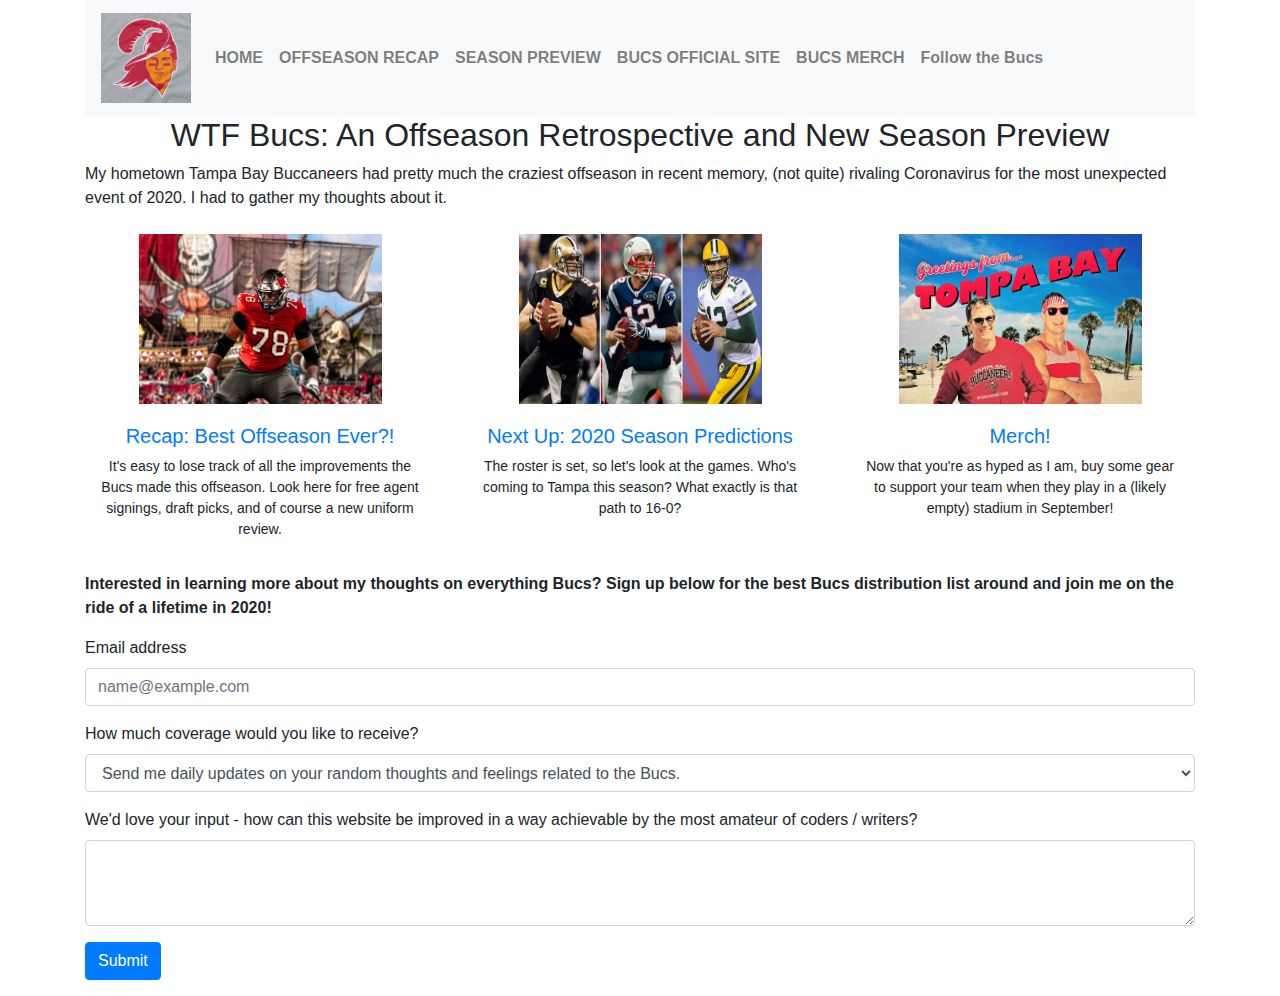
<file: index.html>
<!DOCTYPE html>
<html lang="en">
<head>
    <meta charset="UTF-8">
    <meta name="viewport" content="width=device-width, initial-scale=1.0">
    <title>WTF Bucs?!?</title>

    <!-- Google Fonts -->
    <link href="https://fonts.googleapis.com/css?family=Raleway|Roboto+Slab|Permanent+Marker&display=swap" rel="stylesheet">
    
    <!-- Font Awesome -->
    <link rel="stylesheet" href="https://use.fontawesome.com/releases/v5.6.3/css/all.css" integrity="sha384-UHRtZLI+pbxtHCWp1t77Bi1L4ZtiqrqD80Kn4Z8NTSRyMA2Fd33n5dQ8lWUE00s/" crossorigin="anonymous">


    <link rel="stylesheet" href="https://stackpath.bootstrapcdn.com/bootstrap/4.4.1/css/bootstrap.min.css" integrity="sha384-Vkoo8x4CGsO3+Hhxv8T/Q5PaXtkKtu6ug5TOeNV6gBiFeWPGFN9MuhOf23Q9Ifjh" crossorigin="anonymous">
    <link rel="stylesheet" href="styles.css">
</head>
<body>

<div class="container">

    <nav class="navbar navbar-expand-lg navbar-light bg-light">
        <a class="navbar-brand" href="index.html"><img src="tomlogo.jpg" alt="Welcome to Tompa"> </a>
        <button class="navbar-toggler" type="button" data-toggle="collapse" data-target="#navbarSupportedContent" aria-controls="navbarSupportedContent" aria-expanded="false" aria-label="Toggle navigation">
          <span class="navbar-toggler-icon"></span>
        </button>
      
        <div class="collapse navbar-collapse" id="navbarSupportedContent">
          <ul class="navbar-nav mr-auto">
            <li class="nav-item">
                <a class="nav-link" href="index.html"><strong>HOME</strong><span class="sr-only">(current)</span></a>
              </li>
            <li class="nav-item">
              <a class="nav-link" href="recap.html"><strong>OFFSEASON RECAP</strong><span class="sr-only">(current)</span></a>
            </li>
            <li class="nav-item">
              <a class="nav-link" href="schedule.html"><strong>SEASON PREVIEW</strong></a>
            </li>
            <li class="nav-item">
                <a class="nav-link" href="https://www.buccaneers.com/"><strong>BUCS OFFICIAL SITE</strong></a>
              </li>
              <li class="nav-item">
              <a class="nav-link" href="https://www.bucsnation.com/2020/4/7/21211255/its-here-the-new-tom-brady-bucs-jersey-in-all-its-glory"><strong>BUCS MERCH</strong></a>
            </li>
            <li class="nav-item">
                <a class="nav-link" href="https://www.instagram.com/buccaneers/?hl=en"><i class="fab fa-instagram"></i><strong>         Follow the Bucs</strong></a>
              </li>

            
            
        </div>
      </nav>

    <h2>WTF Bucs: An Offseason Retrospective and New Season Preview</h2>
    <P>My hometown Tampa Bay Buccaneers had pretty much the craziest offseason in recent memory, (not quite) rivaling Coronavirus for the most unexpected event of 2020. I had to gather my thoughts about it.</P>


    
        <div class="row mt-4">
            <div class="col-md-4">
              <div class="container">
            <a href="recap.html"> <img src="wirfs.jpg" alt="Wirfs"></a> 
            <a href="recap.html"><h4>Recap: Best Offseason Ever?!</h4></a>
            <p>It's easy to lose track of all the improvements the Bucs made this offseason. Look here for free agent signings, draft picks, and of course a new uniform review.</p>
          </div>
          </div>
            <div class="col-md-4">
              <div class="container container3">
                <a href="schedule.html"> <img src="qbs_111207_wide.jpg" alt="QBs"></a>    
                <a href="schedule.html"><h4>Next Up: 2020 Season Predictions</h4></a>
                <p>The roster is set, so let's look at the games. Who's coming to Tampa this season? What exactly is that path to 16-0?</p>
              </div>
              </div>
            <div class="col-md-4">
              <div class="container">
                <a href="https://www.bucsnation.com/2020/4/7/21211255/its-here-the-new-tom-brady-bucs-jersey-in-all-its-glory"> <img src="Tompa.jpg" alt="Tompa"></a>    
                <a href="https://www.bucsnation.com/2020/4/7/21211255/its-here-the-new-tom-brady-bucs-jersey-in-all-its-glory"><h4>Merch!</h4></a>
                <p>Now that you're as hyped as I am, buy some gear to support your team when they play in a (likely empty) stadium in September!</p>
              </div>
              </div>
        </div>
        
    </div>

<div class="container">
</p>
    <P><strong> Interested in learning more about my thoughts on everything Bucs? Sign up below for the best Bucs distribution list around and join me on the ride of a lifetime in 2020! </strong> 
    </P>


    <form netlify>
        <div class="form-group">
          <label for="exampleFormControlInput1">Email address</label>
          <input type="email" class="form-control" id="exampleFormControlInput1" placeholder="name@example.com">
        </div>
        <div class="form-group">
          <label for="exampleFormControlSelect1">How much coverage would you like to receive?</label>
          <select class="form-control" id="exampleFormControlSelect1">
            <option>Send me daily updates on your random thoughts and feelings related to the Bucs.</option>
            <option>I'd like to keep up on things, but maybe through an informative weekly email.</option>
            <option>Email me only the biggest breaking news.</option>
            <option>Don't email me at all, but for some reason I figured I'd give you my email.</option>
          </select>
        </div>
        <div class="form-group">
          <label for="exampleFormControlTextarea1">We'd love your input - how can this website be improved in a way achievable by the most amateur of coders / writers?</label>
          <textarea class="form-control" id="exampleFormControlTextarea1" rows="3"></textarea>
        </div>
        <button type="submit" class="btn btn-primary">Submit</button>
      </form>

      <p></p>
      <p></p>
</div>

</div>

<script src="https://code.jquery.com/jquery-3.4.1.slim.min.js" integrity="sha384-J6qa4849blE2+poT4WnyKhv5vZF5SrPo0iEjwBvKU7imGFAV0wwj1yYfoRSJoZ+n" crossorigin="anonymous"></script>
<script src="https://cdn.jsdelivr.net/npm/popper.js@1.16.0/dist/umd/popper.min.js" integrity="sha384-Q6E9RHvbIyZFJoft+2mJbHaEWldlvI9IOYy5n3zV9zzTtmI3UksdQRVvoxMfooAo" crossorigin="anonymous"></script>
<script src="https://stackpath.bootstrapcdn.com/bootstrap/4.4.1/js/bootstrap.min.js" integrity="sha384-wfSDF2E50Y2D1uUdj0O3uMBJnjuUD4Ih7YwaYd1iqfktj0Uod8GCExl3Og8ifwB6" crossorigin="anonymous"></script>

</body>
</html>
</file>
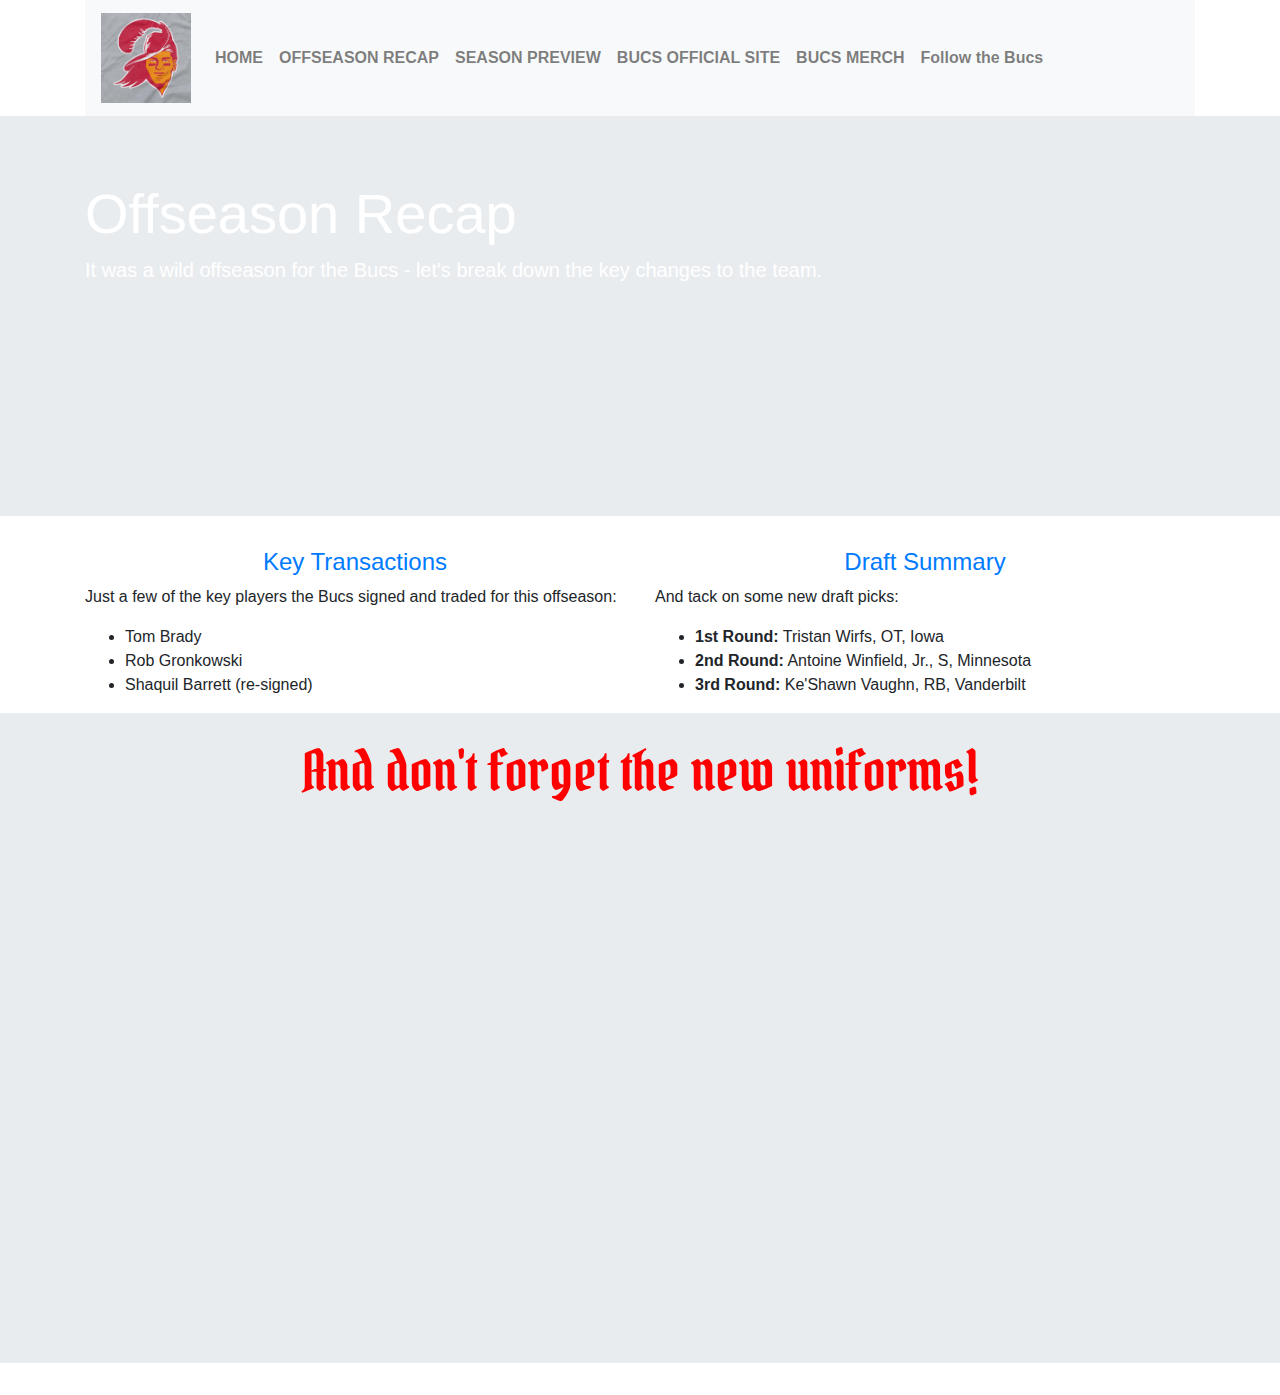
<file: recap.html>
<!DOCTYPE html>
<html lang="en">
    <head>
        <meta charset="UTF-8">
        <meta name="viewport" content="width=device-width, initial-scale=1.0">
        <title>Offseason Recap</title>
    
        <!-- Google Fonts -->
        <link href="https://fonts.googleapis.com/css?family=Raleway|Roboto+Slab|Permanent+Marker&display=swap" rel="stylesheet">
        <link href="https://fonts.googleapis.com/css2?family=Pirata+One&display=swap" rel="stylesheet">
        
        <!-- Font Awesome -->
        <link rel="stylesheet" href="https://use.fontawesome.com/releases/v5.6.3/css/all.css" integrity="sha384-UHRtZLI+pbxtHCWp1t77Bi1L4ZtiqrqD80Kn4Z8NTSRyMA2Fd33n5dQ8lWUE00s/" crossorigin="anonymous">
    
    
        <link rel="stylesheet" href="https://stackpath.bootstrapcdn.com/bootstrap/4.4.1/css/bootstrap.min.css" integrity="sha384-Vkoo8x4CGsO3+Hhxv8T/Q5PaXtkKtu6ug5TOeNV6gBiFeWPGFN9MuhOf23Q9Ifjh" crossorigin="anonymous">
        <link rel="stylesheet" href="styles.css">
    </head>
<body>

    <div class="container">

        <nav class="navbar navbar-expand-lg navbar-light bg-light">
            <a class="navbar-brand" href="index.html"><img src="tomlogo.jpg" alt="Welcome to Tompa"> </a>
            <button class="navbar-toggler" type="button" data-toggle="collapse" data-target="#navbarSupportedContent" aria-controls="navbarSupportedContent" aria-expanded="false" aria-label="Toggle navigation">
              <span class="navbar-toggler-icon"></span>
            </button>
          
            <div class="collapse navbar-collapse" id="navbarSupportedContent">
              <ul class="navbar-nav mr-auto">
                <li class="nav-item">
                    <a class="nav-link" href="index.html"><strong>HOME</strong><span class="sr-only">(current)</span></a>
                  </li>
                <li class="nav-item">
                  <a class="nav-link" href="recap.html"><strong>OFFSEASON RECAP</strong><span class="sr-only">(current)</span></a>
                </li>
                <li class="nav-item">
                  <a class="nav-link" href="schedule.html"><strong>SEASON PREVIEW</strong></a>
                </li>
                <li class="nav-item">
                    <a class="nav-link" href="https://www.buccaneers.com/"><strong>BUCS OFFICIAL SITE</strong></a>
                  </li>
                  <li class="nav-item">
                  <a class="nav-link" href="https://www.bucsnation.com/2020/4/7/21211255/its-here-the-new-tom-brady-bucs-jersey-in-all-its-glory"><strong>BUCS MERCH</strong></a>
                </li>
                <li class="nav-item">
                    <a class="nav-link" href="https://www.instagram.com/buccaneers/?hl=en"><i class="fab fa-instagram"></i><strong>         Follow the Bucs</strong></a>
                  </li>
    
                
                
            </div>
          </nav>
    
</div>

    <div class="jumbotron jumbotron-fluid">
        <div class="container">
          <h1 class="display-4"><strong>Offseason Recap</strong></h1>
          <p class="lead"><strong>It was a wild offseason for the Bucs - let's break down the key changes to the team.</strong></p>
        </div>
      </div>

      <div class="container">
        <div class="row mt-4">
            <div class="col-md-6">
            <a href="https://www.theringer.com/2020/3/17/21184605/tom-brady-tampa-bay-buccaneers-free-agency-nfl"> <h4>Key Transactions</h4></a>    
                <p>Just a few of the key players the Bucs signed and traded for this offseason:
                <ul class="listagents">
                    <li>Tom Brady</li>
                    <li>Rob Gronkowski</li>
                    <li>Shaquil Barrett (re-signed)</li>
                </ul>
                </p>
        
        </div>
            <div class="col-md-6">
                <a href="https://www.buccaneers.com/news/draft-summary-and-notes-2179993"> <h4>Draft Summary</h4></a>    
            <p>And tack on some new draft picks:
                <ul class="listdraft">
                    <li><strong>1st Round:</strong> Tristan Wirfs, OT, Iowa</li>
                    <li><strong>2nd Round:</strong> Antoine Winfield, Jr., S, Minnesota</li>
                    <li><strong>3rd Round:</strong> Ke'Shawn Vaughn, RB, Vanderbilt</li>
            </p>    
            
            </div>
        </div>
        
        
            
    </div>

    <div class="jumbotron jumbotron-fluid jumbotron2">
        <div class="container">
          <h1 class="display-4"><strong>And don't forget the new uniforms!</strong></h1>
        
          <iframe width="762" height="472" src="https://www.youtube.com/embed/IDLXT0tqaiw" frameborder="0" allow="accelerometer; autoplay; encrypted-media; gyroscope; picture-in-picture" allowfullscreen></iframe>
        
        </div>
      </div>

</body>
</html>
</file>
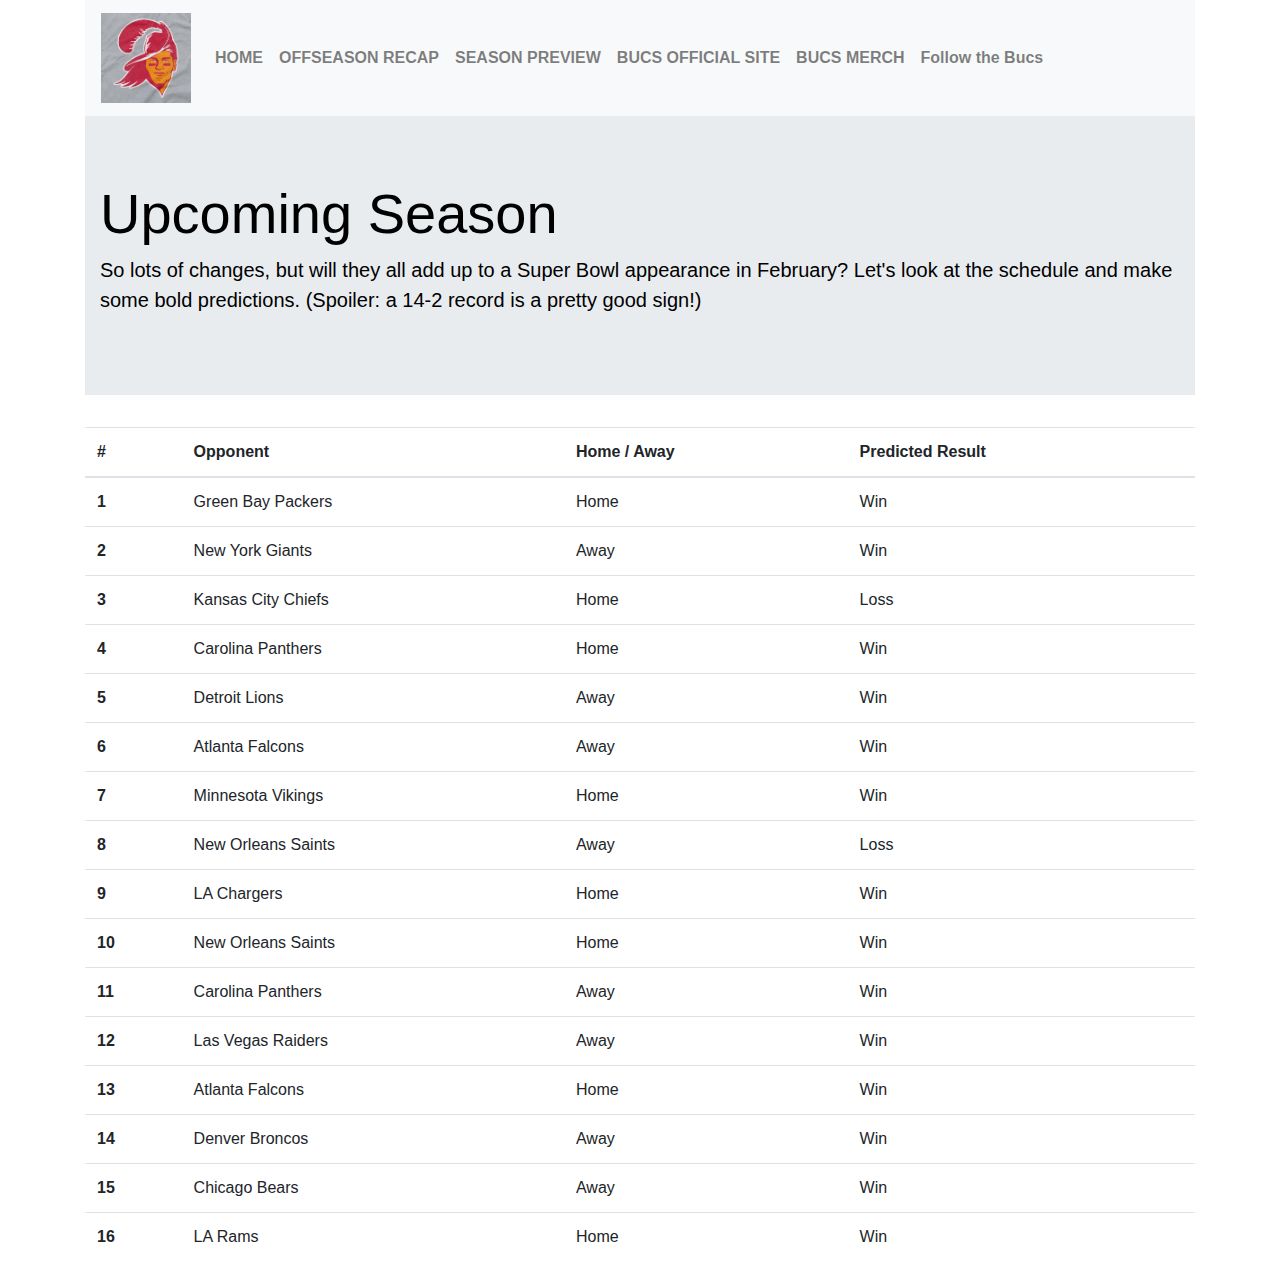
<file: schedule.html>
<!DOCTYPE html>
<html lang="en">
    <head>
        <meta charset="UTF-8">
        <meta name="viewport" content="width=device-width, initial-scale=1.0">
        <title>Upcoming Schedule</title>
    
        <!-- Google Fonts -->
        <link href="https://fonts.googleapis.com/css?family=Raleway|Roboto+Slab|Permanent+Marker&display=swap" rel="stylesheet">
        
        <!-- Font Awesome -->
        <link rel="stylesheet" href="https://use.fontawesome.com/releases/v5.6.3/css/all.css" integrity="sha384-UHRtZLI+pbxtHCWp1t77Bi1L4ZtiqrqD80Kn4Z8NTSRyMA2Fd33n5dQ8lWUE00s/" crossorigin="anonymous">
    
    
        <link rel="stylesheet" href="https://stackpath.bootstrapcdn.com/bootstrap/4.4.1/css/bootstrap.min.css" integrity="sha384-Vkoo8x4CGsO3+Hhxv8T/Q5PaXtkKtu6ug5TOeNV6gBiFeWPGFN9MuhOf23Q9Ifjh" crossorigin="anonymous">
        <link rel="stylesheet" href="styles.css">
    </head>
<body>

  

    <div class="container">

        <nav class="navbar navbar-expand-lg navbar-light bg-light">
            <a class="navbar-brand" href="index.html"><img src="tomlogo.jpg" alt="Welcome to Tompa"> </a>
            <button class="navbar-toggler" type="button" data-toggle="collapse" data-target="#navbarSupportedContent" aria-controls="navbarSupportedContent" aria-expanded="false" aria-label="Toggle navigation">
              <span class="navbar-toggler-icon"></span>
            </button>
          
            <div class="collapse navbar-collapse" id="navbarSupportedContent">
              <ul class="navbar-nav mr-auto">
                <li class="nav-item">
                    <a class="nav-link" href="index.html"><strong>HOME</strong><span class="sr-only">(current)</span></a>
                  </li>
                <li class="nav-item">
                  <a class="nav-link" href="recap.html"><strong>OFFSEASON RECAP</strong><span class="sr-only">(current)</span></a>
                </li>
                <li class="nav-item">
                  <a class="nav-link" href="schedule.html"><strong>SEASON PREVIEW</strong></a>
                </li>
                <li class="nav-item">
                    <a class="nav-link" href="https://www.buccaneers.com/"><strong>BUCS OFFICIAL SITE</strong></a>
                  </li>
                  <li class="nav-item">
                  <a class="nav-link" href="https://www.bucsnation.com/2020/4/7/21211255/its-here-the-new-tom-brady-bucs-jersey-in-all-its-glory"><strong>BUCS MERCH</strong></a>
                </li>
                <li class="nav-item">
                    <a class="nav-link" href="https://www.instagram.com/buccaneers/?hl=en"><i class="fab fa-instagram"></i><strong>         Follow the Bucs</strong></a>
                  </li>
    
                
                
            </div>
          </nav>
    

    <div class="jumbotron jumbotron-fluid jumbotron3">
        <div class="container">
          <h1 class="display-4"><strong>Upcoming Season</strong></h1>
          <p class="lead"><strong>So lots of changes, but will they all add up to a Super Bowl appearance in February? Let's look at the schedule and make some bold predictions. (Spoiler: a 14-2 record is a pretty good sign!)</strong></p>
        </div>
      </div>

      <table class="table table-hover">
        <thead>
          <tr>
            <th scope="col">#</th>
            <th scope="col">Opponent</th>
            <th scope="col">Home / Away</th>
            <th scope="col">Predicted Result</th>
          </tr>
        </thead>
        <tbody>
          <tr>
            <th scope="row">1</th>
            <td>Green Bay Packers</td>
            <td>Home</td>
            <td>Win</td>
          </tr>
          <tr>
            <th scope="row">2</th>
            <td>New York Giants</td>
            <td>Away</td>
            <td>Win</td>
          </tr>
          <tr>
            <th scope="row">3</th>
            <td>Kansas City Chiefs</td>
            <td>Home</td>
            <td>Loss</td>
          </tr>
          <tr>
            <th scope="row">4</th>
            <td>Carolina Panthers</td>
            <td>Home</td>
            <td>Win</td>
          </tr>
          <tr>
            <th scope="row">5</th>
            <td>Detroit Lions</td>
            <td>Away</td>
            <td>Win</td>
          </tr>
          <tr>
            <th scope="row">6</th>
            <td>Atlanta Falcons</td>
            <td>Away</td>
            <td>Win</td>
          </tr>
          <tr>
            <th scope="row">7</th>
            <td>Minnesota Vikings</td>
            <td>Home</td>
            <td>Win</td>
          </tr>
          <tr>
            <th scope="row">8</th>
            <td>New Orleans Saints</td>
            <td>Away</td>
            <td>Loss</td>
          </tr>
          <tr>
            <th scope="row">9</th>
            <td>LA Chargers</td>
            <td>Home</td>
            <td>Win</td>
          </tr>
          <tr>
            <th scope="row">10</th>
            <td>New Orleans Saints</td>
            <td>Home</td>
            <td>Win</td>
          </tr>
          <tr>
            <th scope="row">11</th>
            <td>Carolina Panthers</td>
            <td>Away</td>
            <td>Win</td>
          </tr>
          <tr>
            <th scope="row">12</th>
            <td>Las Vegas Raiders</td>
            <td>Away</td>
            <td>Win</td>
          </tr>
          <tr>
            <th scope="row">13</th>
            <td>Atlanta Falcons</td>
            <td>Home</td>
            <td>Win</td>
          </tr>
          <tr>
            <th scope="row">14</th>
            <td>Denver Broncos</td>
            <td>Away</td>
            <td>Win</td>
          </tr>
          <tr>
            <th scope="row">15</th>
            <td>Chicago Bears</td>
            <td>Away</td>
            <td>Win</td>
          </tr>
          <tr>
            <th scope="row">16</th>
            <td>LA Rams</td>
            <td>Home</td>
            <td>Win</td>
          </tr>

        </tbody>
      </table>


</body>
</html>
</file>
<file: styles.css>
.navbar-brand img {
    height: 4.5em;
    width: auto;
}

.col-md-4 img {
    width: 243px;
    align-items: center;
    height: 170px;
    display: block;
    margin-left: auto;
    margin-right: auto;
}

.col-md-4 {
    text-align: center;
}

.fab  {
    color: blue;
}

.col-md-4 h4 {
    font-size: 20px;
    padding-top: 1em;
}

.col-md-6 h4 {
    text-align: center;
}


.col-md-4 p {
    font-size: 14px;
}

h2 {
    text-align: center;
}

.jumbotron-fluid {
    background-image: url("https://rateyourseats.com/shared/Raymond-James-Stadium-Section-132-Row-WC-on-11-13-2016k.jpg") ;
    background-position: center;
    background-size: cover;
    color: white;
    min-height: 400px;
    background-attachment: fixed;
}

.jumbotron2 {
    background-image: none;
    height: 650px;
    color: red;
    text-align: center; 
    font-family: 'Pirata One', cursive; 
    padding-top: 2%;  
}

.jumbotron3 {
    background-image: none;
    color: black;
    min-height: 0px ;
}

.indent {
    line-height: 100px;
    font-size: 0em;
}
</file>
